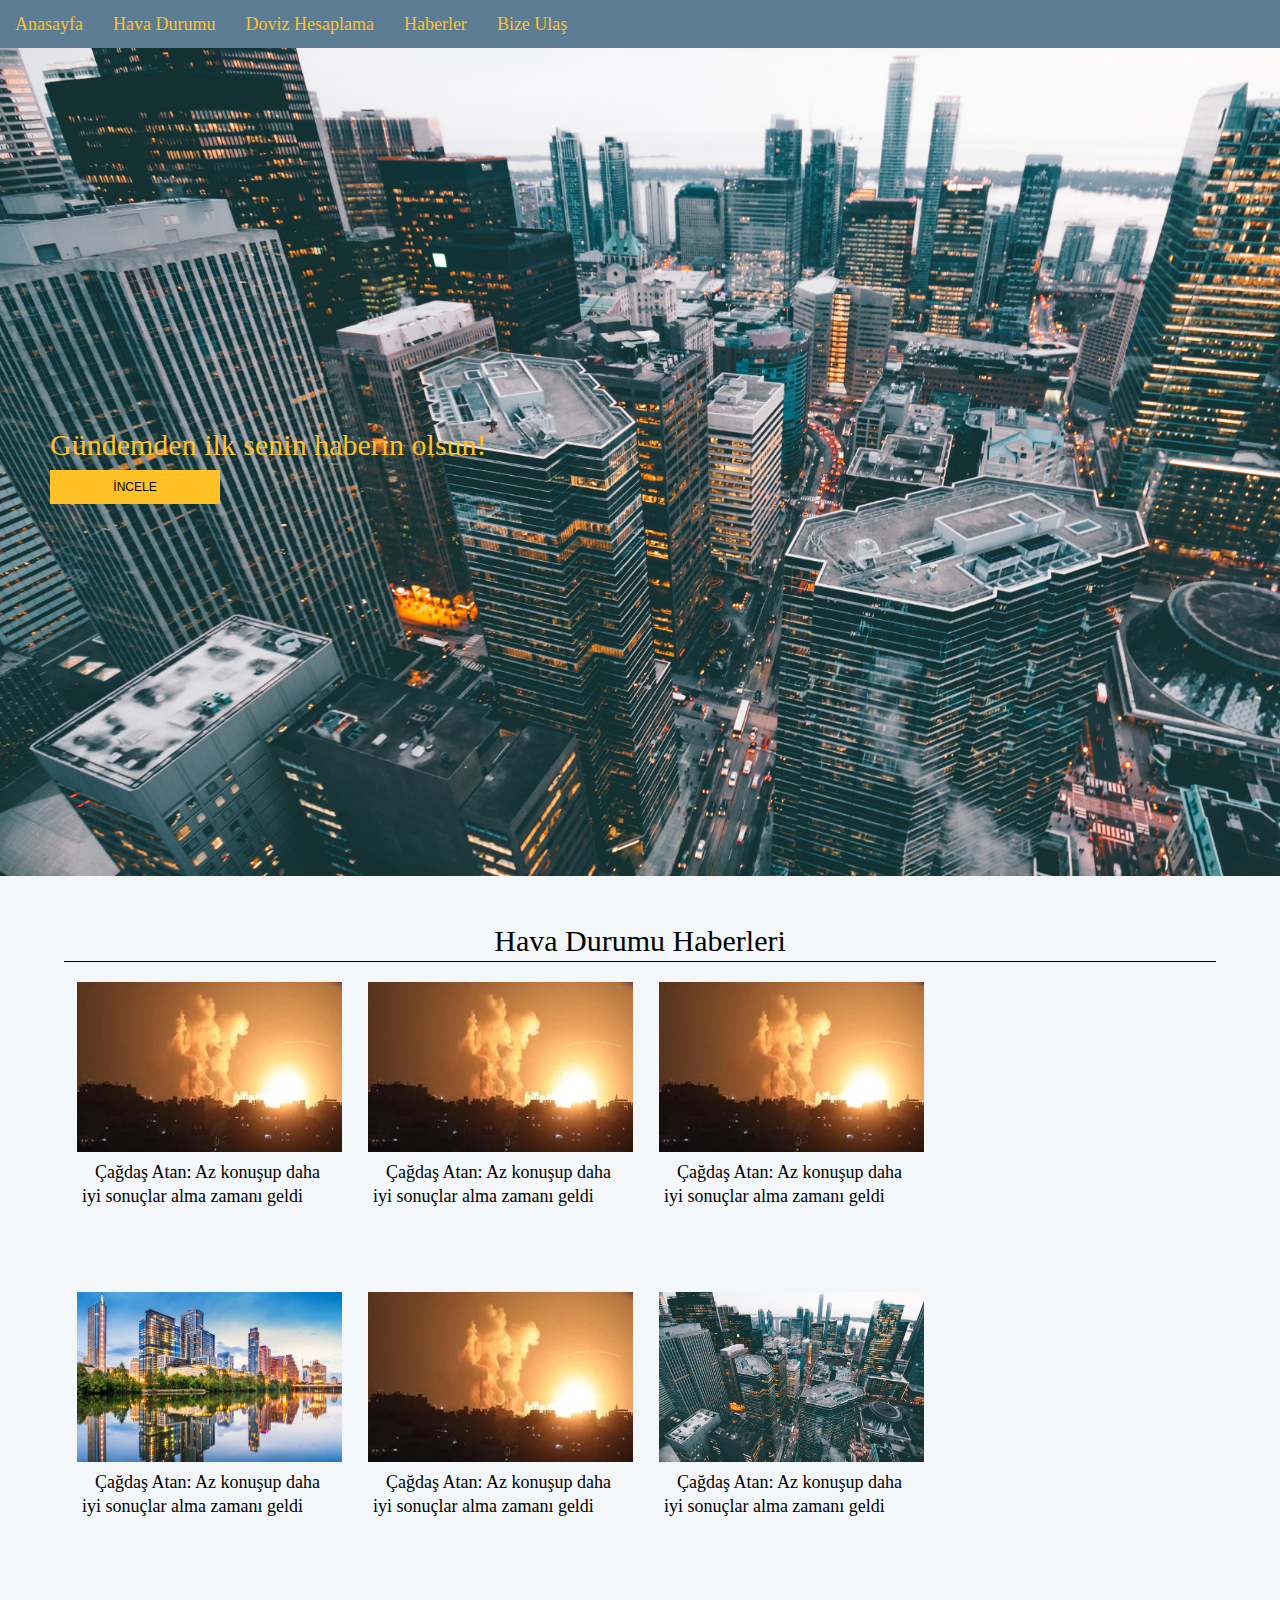
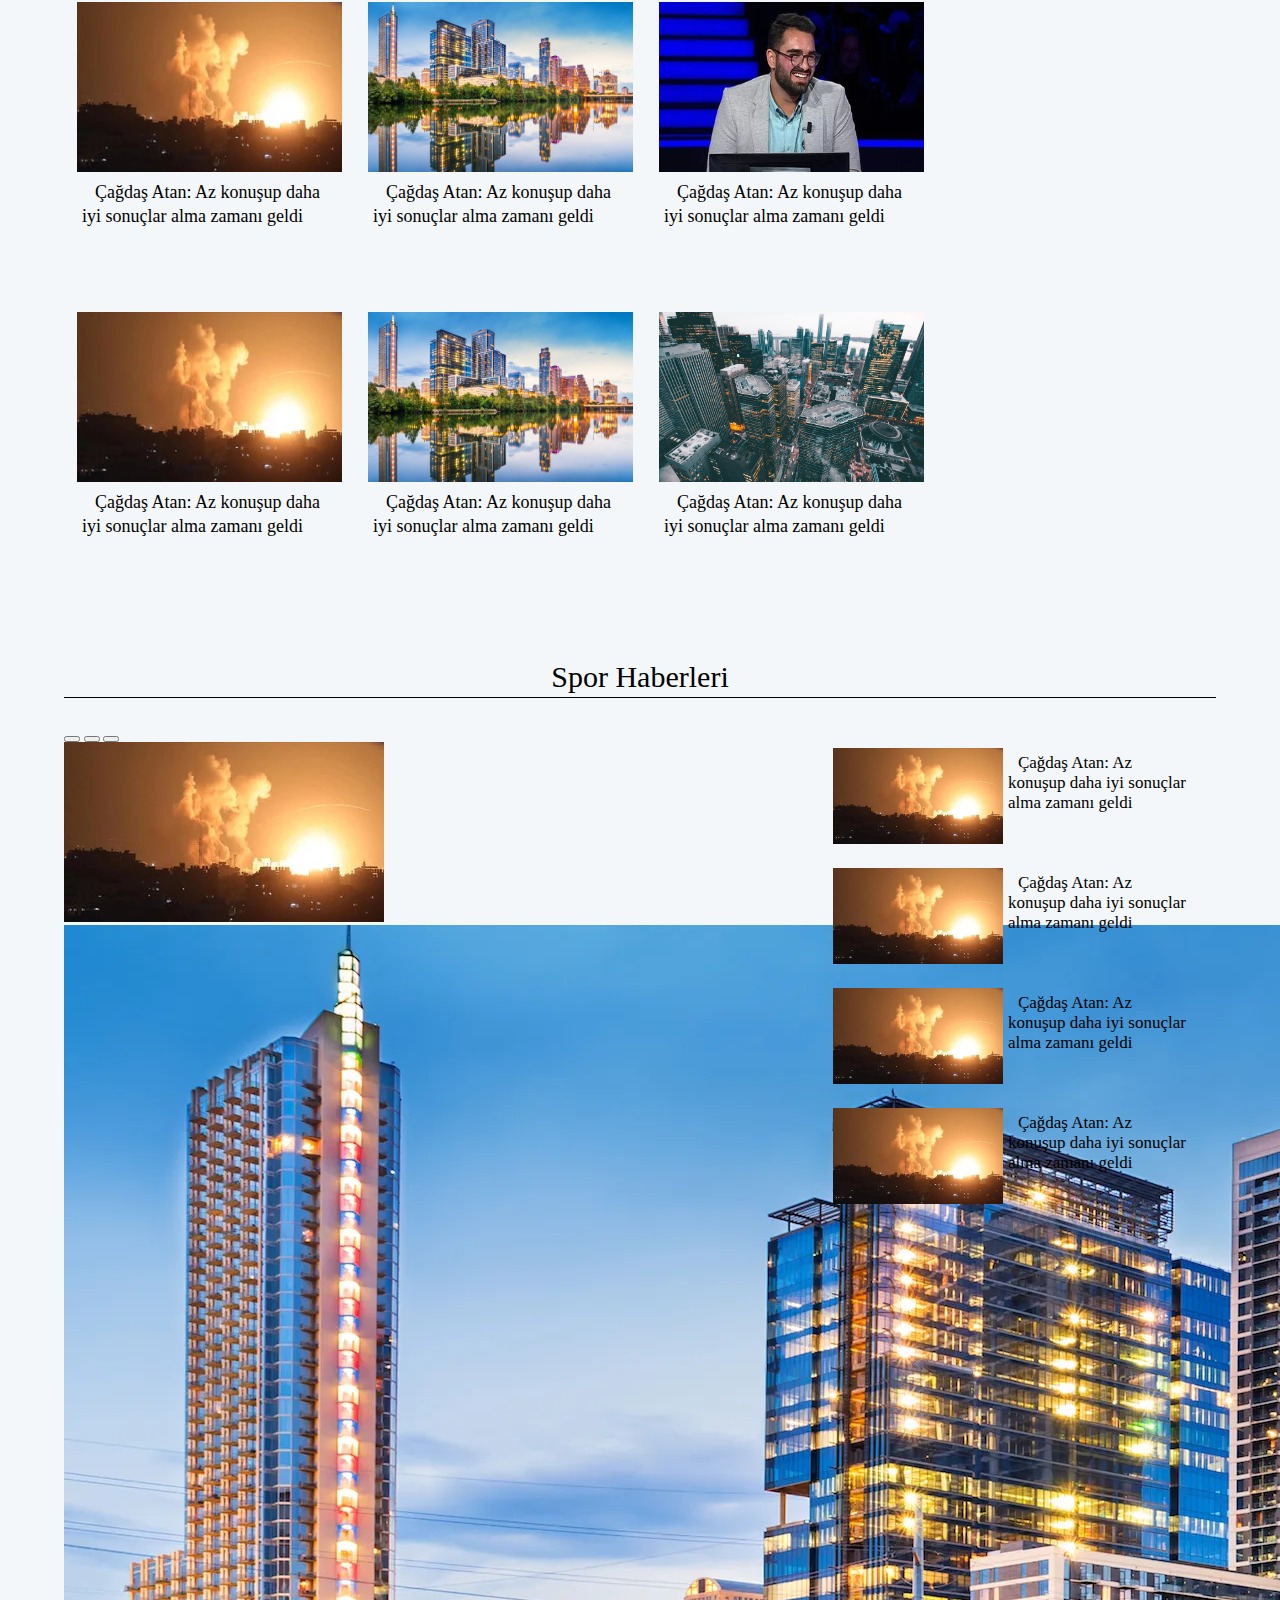
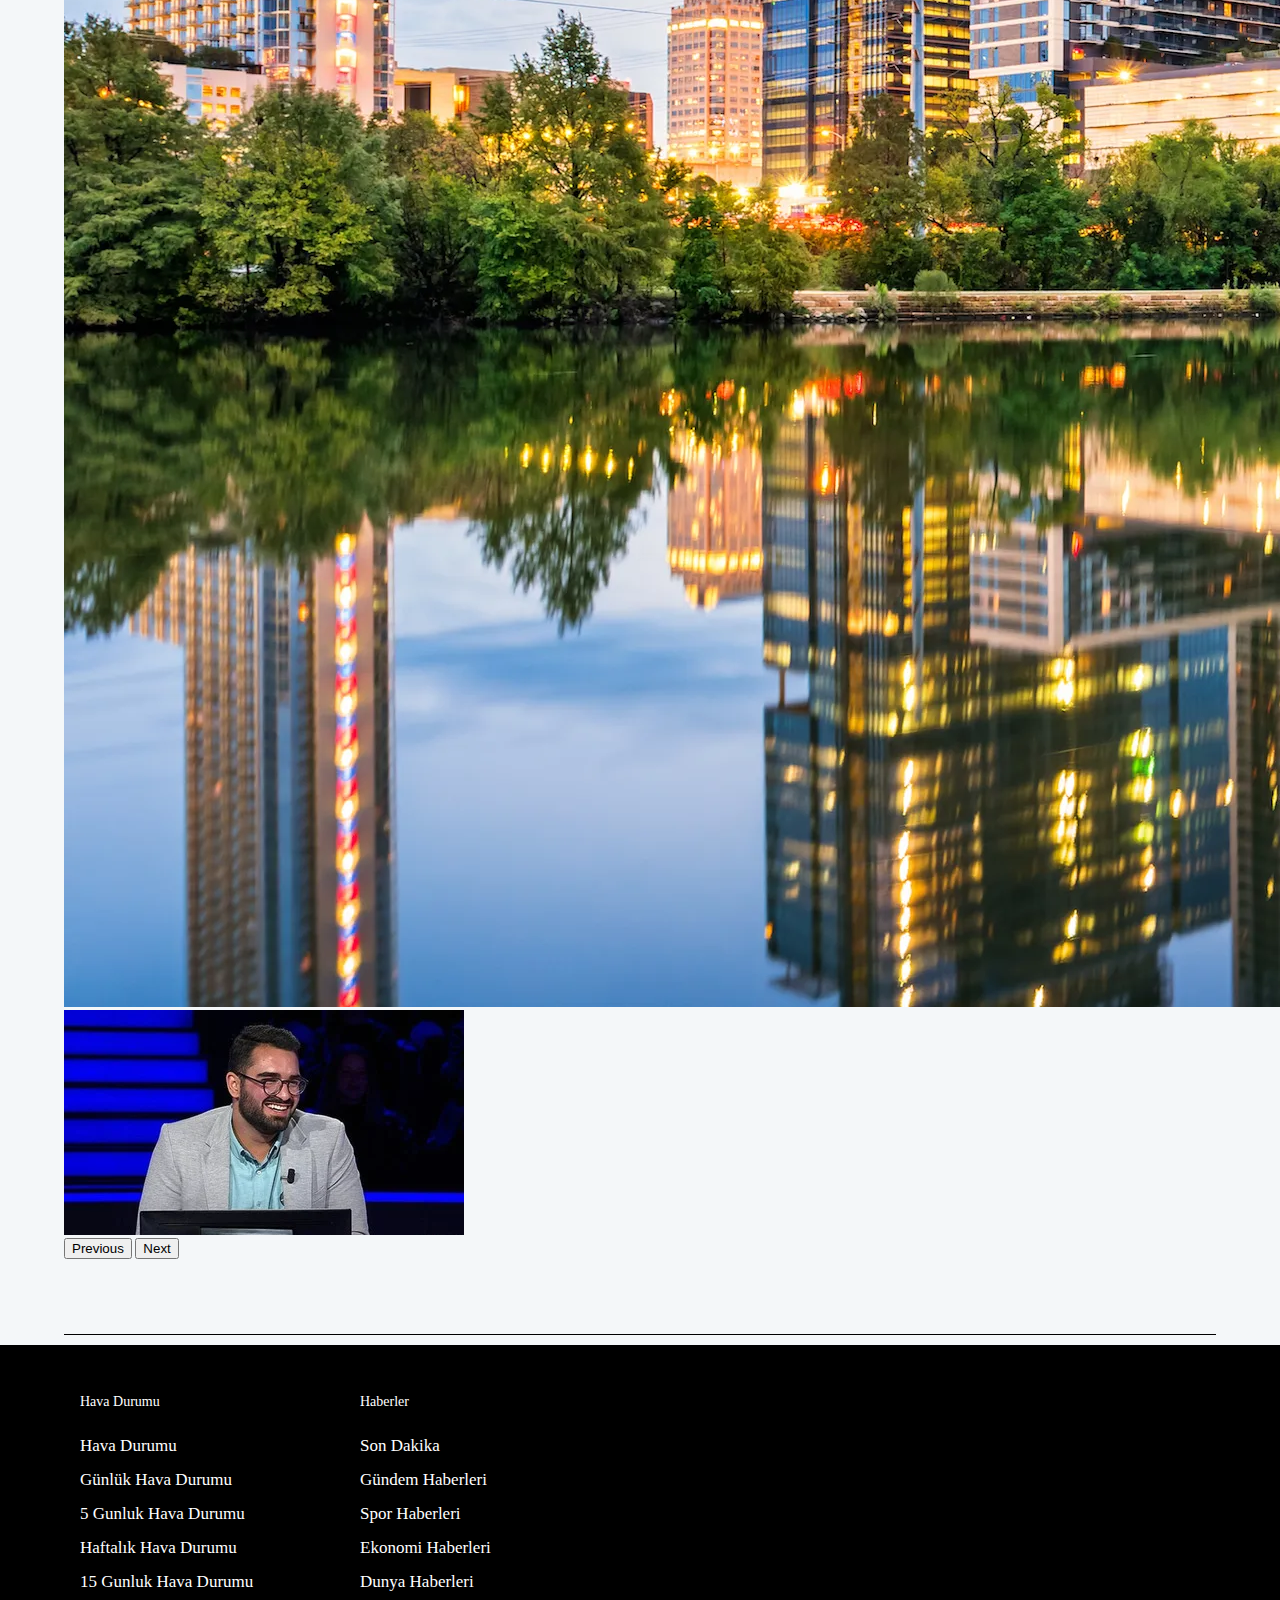
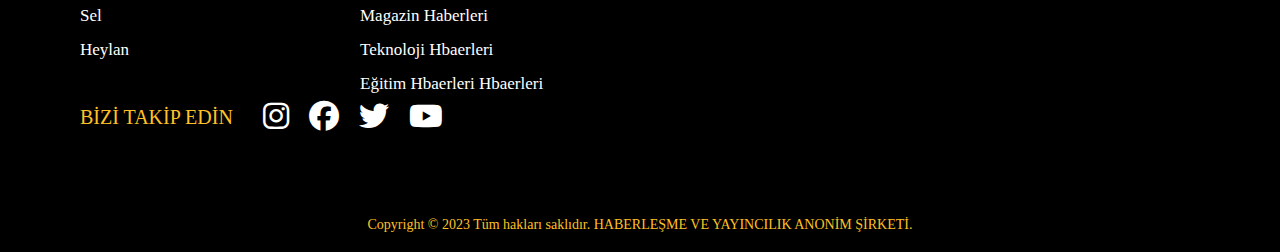
<file: index.html>
<!DOCTYPE html>
<html lang="en">

<head>
    <meta charset="UTF-8">
    <meta name="viewport" content="width=device-width, initial-scale=1.0">
    <title>Document</title>
    <link rel="stylesheet" href="style.css">
    <link rel="stylesheet" href="https://cdnjs.cloudflare.com/ajax/libs/font-awesome/6.4.2/css/all.min.css">
    <!--bootstrap-->
    <link href="https://cdn.jsdelivr.net/npm/bootstrap@5.1.3/dist/css/bootstrap.min.css" rel="stylesheet"
        integrity="sha384-1BmE4kWBq78iYhFldvKuhfTAU6auU8tT94WrHftjDbrCEXSU1oBoqyl2QvZ6jIW3" crossorigin="anonymous">

</head>

<body>

    <div class="contaienr">
        <header>
            <nav class="nav">
                <ol class="nav-bar">
                    <li><a href="index.html">Anasayfa</a> </li>
                    <li><a href="weather.html">Hava Durumu</a> </li>
                    <li><a href="currency.html">Doviz Hesaplama</a> </li>
                    <li><a href="#news">Haberler</a> </li>
                    <li><a href="#contact">Bize Ulaş</a> </li>


                </ol>
            </nav>

        </header>

        <section class="section-container">
            <div class="section-content">
                <h1>Gündemden ilk senin haberin olsun!</h1>
                <a href="#news"><button>İNCELE</button></a>
            </div>
        </section>
    </div>
    <section>
        <div id="news" class="news-container">
            <div class="header-title">
                <h1>Hava Durumu Haberleri</h1>
            </div>
            <div class="news-content">
                <div class="news-card">
                    <a href="#">
                        <div class="news-image">
                            <img class="img" src="image/6550f3f2ee560678.jpg" alt="">
                        </div>
                        <div class="news-text">
                            <h2>Çağdaş Atan: Az konuşup daha iyi sonuçlar alma zamanı geldi</h2>
                        </div>
                    </a>
                </div>

                <div class="news-card">
                    <a href="#">
                        <div class="news-image">
                            <img class="img" src="image/6550f3f2ee560678.jpg" alt="">
                        </div>
                        <div class="news-text">
                            <h2>Çağdaş Atan: Az konuşup daha iyi sonuçlar alma zamanı geldi</h2>
                        </div>
                    </a>
                </div>

                <div class="news-card">
                    <a href="#">
                        <div class="news-image">
                            <img class="img" src="image/6550f3f2ee560678.jpg" alt="">
                        </div>
                        <div class="news-text">
                            <h2>Çağdaş Atan: Az konuşup daha iyi sonuçlar alma zamanı geldi</h2>
                        </div>
                    </a>
                </div>

                <div class="news-card">
                    <a href="#">
                        <div class="news-image">
                            <img class="img" src="image/weather.jpg" alt="">
                        </div>
                        <div class="news-text">
                            <h2>Çağdaş Atan: Az konuşup daha iyi sonuçlar alma zamanı geldi</h2>
                        </div>
                    </a>
                </div>

                <div class="news-card">
                    <a href="#">
                        <div class="news-image">
                            <img class="img" src="image/6550f3f2ee560678.jpg" alt="">
                        </div>
                        <div class="news-text">
                            <h2>Çağdaş Atan: Az konuşup daha iyi sonuçlar alma zamanı geldi</h2>
                        </div>
                    </a>
                </div>

                <div class="news-card">
                    <a href="#">
                        <div class="news-image">
                            <img class="img" src="image/urban_city.png" alt="">
                        </div>
                        <div class="news-text">
                            <h2>Çağdaş Atan: Az konuşup daha iyi sonuçlar alma zamanı geldi</h2>
                        </div>
                    </a>
                </div>

                <div class="news-card">
                    <a href="#">
                        <div class="news-image">
                            <img class="img" src="image/6550f3f2ee560678.jpg" alt="">
                        </div>
                        <div class="news-text">
                            <h2>Çağdaş Atan: Az konuşup daha iyi sonuçlar alma zamanı geldi</h2>
                        </div>
                    </a>
                </div>

                <div class="news-card">
                    <a href="#">
                        <div class="news-image">
                            <img class="img" src="image/weather.jpg" alt="">
                        </div>
                        <div class="news-text">
                            <h2>Çağdaş Atan: Az konuşup daha iyi sonuçlar alma zamanı geldi</h2>
                        </div>
                    </a>
                </div>
                <div class="news-card">
                    <a href="#">
                        <div class="news-image">
                            <img class="img" src="image/655124879e80e882.jpg" alt="">
                        </div>
                        <div class="news-text">
                            <h2>Çağdaş Atan: Az konuşup daha iyi sonuçlar alma zamanı geldi</h2>
                        </div>
                    </a>
                </div>
                <div class="news-card">
                    <a href="#">
                        <div class="news-image">
                            <img class="img" src="image/6550f3f2ee560678.jpg" alt="">
                        </div>
                        <div class="news-text">
                            <h2>Çağdaş Atan: Az konuşup daha iyi sonuçlar alma zamanı geldi</h2>
                        </div>
                    </a>
                </div>
                <div class="news-card">
                    <a href="#">
                        <div class="news-image">
                            <img class="img" src="image/weather.jpg" alt="">
                        </div>
                        <div class="news-text">
                            <h2>Çağdaş Atan: Az konuşup daha iyi sonuçlar alma zamanı geldi</h2>
                        </div>
                    </a>
                </div>
                <div class="news-card">
                    <a href="#">
                        <div class="news-image">
                            <img class="img" src="image/urban_city.png" alt="">
                        </div>
                        <div class="news-text">
                            <h2>Çağdaş Atan: Az konuşup daha iyi sonuçlar alma zamanı geldi</h2>
                        </div>
                    </a>
                </div>
            </div>


            <div class="carousel-container">
                <div class="header-title">
                    <h1>Spor Haberleri</h1>
                </div>

                <div class="carousel-content">
                    <div class="carousel-left">
                        <div id="carouselExampleIndicators" class="carousel slide">
                            <div class="carousel-indicators">
                                <button type="button" data-bs-target="#carouselExampleIndicators" data-bs-slide-to="0"
                                    class="active" aria-current="true" aria-label="Slide 1"></button>
                                <button type="button" data-bs-target="#carouselExampleIndicators" data-bs-slide-to="1"
                                    aria-label="Slide 2"></button>
                                <button type="button" data-bs-target="#carouselExampleIndicators" data-bs-slide-to="2"
                                    aria-label="Slide 3"></button>
                            </div>
                            <div class="carousel-inner">
                                <div class="carousel-item active">
                                    <img src="image/6550f3f2ee560678.jpg" class="d-block w-100" alt="...">
                                </div>
                                <div class="carousel-item">
                                    <img src="image/weather.jpg" class="d-block w-100" alt="...">
                                </div>
                                <div class="carousel-item">
                                    <img src="image/655124879e80e882.jpg" class="d-block w-100" alt="...">
                                </div>
                            </div>
                            <button class="carousel-control-prev" type="button"
                                data-bs-target="#carouselExampleIndicators" data-bs-slide="prev">
                                <span class="a carousel-control-prev-icon" aria-hidden="true"></span>
                                <span class="visually-hidden">Previous</span>
                            </button>
                            <button class="carousel-control-next" type="button"
                                data-bs-target="#carouselExampleIndicators" data-bs-slide="next">
                                <span class="carousel-control-next-icon" aria-hidden="true"></span>
                                <span class="visually-hidden">Next</span>
                            </button>
                        </div>
                    </div>

                    <div class="carousel-rigth">
                        <div class="carousel-container">

                            <div class="carousel-card">
                                <div class="carousel-image">
                                    <img class="img" src="image/6550f3f2ee560678.jpg" alt="">
                                </div>
                                <div class="carousel-text">
                                    <h2>Çağdaş Atan: Az konuşup daha iyi sonuçlar alma zamanı geldi</h2>
                                </div>
                            </div>
                            <div class="carousel-card">
                                <div class="carousel-image">
                                    <img class="img" src="image/6550f3f2ee560678.jpg" alt="">
                                </div>
                                <div class="carousel-text">
                                    <h2>Çağdaş Atan: Az konuşup daha iyi sonuçlar alma zamanı geldi </h2>
                                </div>
                            </div>
                            <div class="carousel-card">
                                <div class="carousel-image">
                                    <img class="img" src="image/6550f3f2ee560678.jpg" alt="">
                                </div>
                                <div class="carousel-text">
                                    <h2>Çağdaş Atan: Az konuşup daha iyi sonuçlar alma zamanı geldi</h2>
                                </div>
                            </div>
                            <div class="carousel-card">
                                <div class="carousel-image">
                                    <img class="img" src="image/6550f3f2ee560678.jpg" alt="">
                                </div>
                                <div class="carousel-text">
                                    <h2>Çağdaş Atan: Az konuşup daha iyi sonuçlar alma zamanı geldi</h2>
                                </div>
                            </div>

                        </div>


                    </div>
                </div>

            </div>

            <div class="city-container">
                <div class="header-title">
                </div>

                <div class="city content">


                </div>

            </div>
        </div>

    </section>

    <footer>
        <div id="contact" class="footer-container">
            <div class="footer-navigation">
                <div class="footer-navigation-left">
                    <div class="footer-navigation-wrraper">
                        <div class="footer-navigation-item">
                            <h1 class="footer-navigation-item-title ">
                                Hava Durumu
                            </h1>
                            <h2 class="footer-navigation-item-text">
                                <ol>
                                    <a href="">
                                        <li value="1">Hava Durumu</li>
                                    </a>
                                    <a href="">
                                        <li value="1">Günlük Hava Durumu</li>
                                    </a>
                                    <a href="">
                                        <li value="1">5 Gunluk Hava Durumu</li>
                                    </a>
                                    <a href="">
                                        <li value="1">Haftalık Hava Durumu</li>
                                    </a>
                                    <a href="">
                                        <li value="1">15 Gunluk Hava Durumu</li>
                                    </a>
                                    <a href="">
                                        <li value="1">Sel</li>
                                    </a>
                                    <a href="">
                                        <li value="1">Heylan</li>
                                    </a>
                                </ol>
                            </h2>
                        </div>
                        <div class="footer-navigation-item">
                            <h1 class="footer-navigation-item-title">
                                Haberler
                            </h1>
                            <h2 class="footer-navigation-item-text">
                                <ol>
                                    <a href="">
                                        <li value="1">Son Dakika</li>
                                    </a>
                                    <a href="">
                                        <li value="1">Gündem Haberleri</li>
                                    </a>
                                    <a href="">
                                        <li value="1">Spor Haberleri</li>
                                    </a>
                                    <a href="">
                                        <li value="1">Ekonomi Haberleri</li>
                                    </a>
                                    <a href="">
                                        <li value="1">Dunya Haberleri</li>
                                    </a>
                                    <a href="">
                                        <li value="1">Magazin Haberleri</li>
                                    </a>
                                    <a href="">
                                        <li value="1">Teknoloji Hbaerleri</li>
                                    </a>
                                    <a href="">
                                        <li value="1">Eğitim Hbaerleri Hbaerleri</li>
                                    </a>
                                </ol>
                            </h2>
                        </div>
                    </div>
                    <div class="social-wrraper">
                        <p class="social-wrraper-title">
                            BİZİ TAKİP EDİN
                        </p>
                        <ol>
                            <li>
                                <a href="">
                                    <i class="fa-brands fa-instagram"></i>
                                </a>
                            </li>
                            <li>
                                <a href="">
                                    <i class="fa-brands fa-facebook"></i>
                                </a>
                            </li>
                            <li>
                                <a href="">
                                    <i class="fa-brands fa-twitter"></i>
                                </a>
                            </li>
                            <li>
                                <a href="">
                                    <i class="fa-brands fa-youtube"></i> </a>
                            </li>
                        </ol>

                    </div>


                </div>
                <div class="footer-navigation-rigth">
                    <div class="footer-navigation-item-map">
                        <h2 class="footer-navigation-item-maps">
                            <iframe
                                src="https://www.google.com/maps/embed?pb=!1m18!1m12!1m3!1d96305.42574705805!2d28.965328663744202!3d41.03521915674601!2m3!1f0!2f0!3f0!3m2!1i1024!2i768!4f13.1!3m3!1m2!1s0x14cac826d524c9f1%3A0xc14f7612337b7f38!2zw5xza8O8ZGFyL8Swc3RhbmJ1bA!5e0!3m2!1str!2str!4v1699907229557!5m2!1str!2str"
                                width="600" height="450" style="border:0;" allowfullscreen="" loading="lazy"
                                referrerpolicy="no-referrer-when-downgrade">
                            </iframe>
                        </h2>
                    </div>
                </div>

            </div>

        </div>
        <div class="copyright">
            <p>Copyright © 2023 Tüm hakları saklıdır. HABERLEŞME VE YAYINCILIK ANONİM ŞİRKETİ.</p>
        </div>
    </footer>


    <script src="https://cdn.jsdelivr.net/npm/bootstrap@5.1.3/dist/js/bootstrap.bundle.min.js"
        integrity="sha384-ka7Sk0Gln4gmtz2MlQnikT1wXgYsOg+OMhuP+IlRH9sENBO0LRn5q+8nbTov4+1p" crossorigin="anonymous">
    </script>
    <script src="https://cdn.jsdelivr.net/npm/@popperjs/core@2.10.2/dist/umd/popper.min.js"
        integrity="sha384-7+zCNj/IqJ95wo16oMtfsKbZ9ccEh31eOz1HGyDuCQ6wgnyJNSYdrPa03rtR1zdB" crossorigin="anonymous">
    </script>
    <script src="https://cdn.jsdelivr.net/npm/bootstrap@5.1.3/dist/js/bootstrap.min.js"
        integrity="sha384-QJHtvGhmr9XOIpI6YVutG+2QOK9T+ZnN4kzFN1RtK3zEFEIsxhlmWl5/YESvpZ13" crossorigin="anonymous">
    </script>



    <script src="app.js"></script>
</body>

</html>
</file>
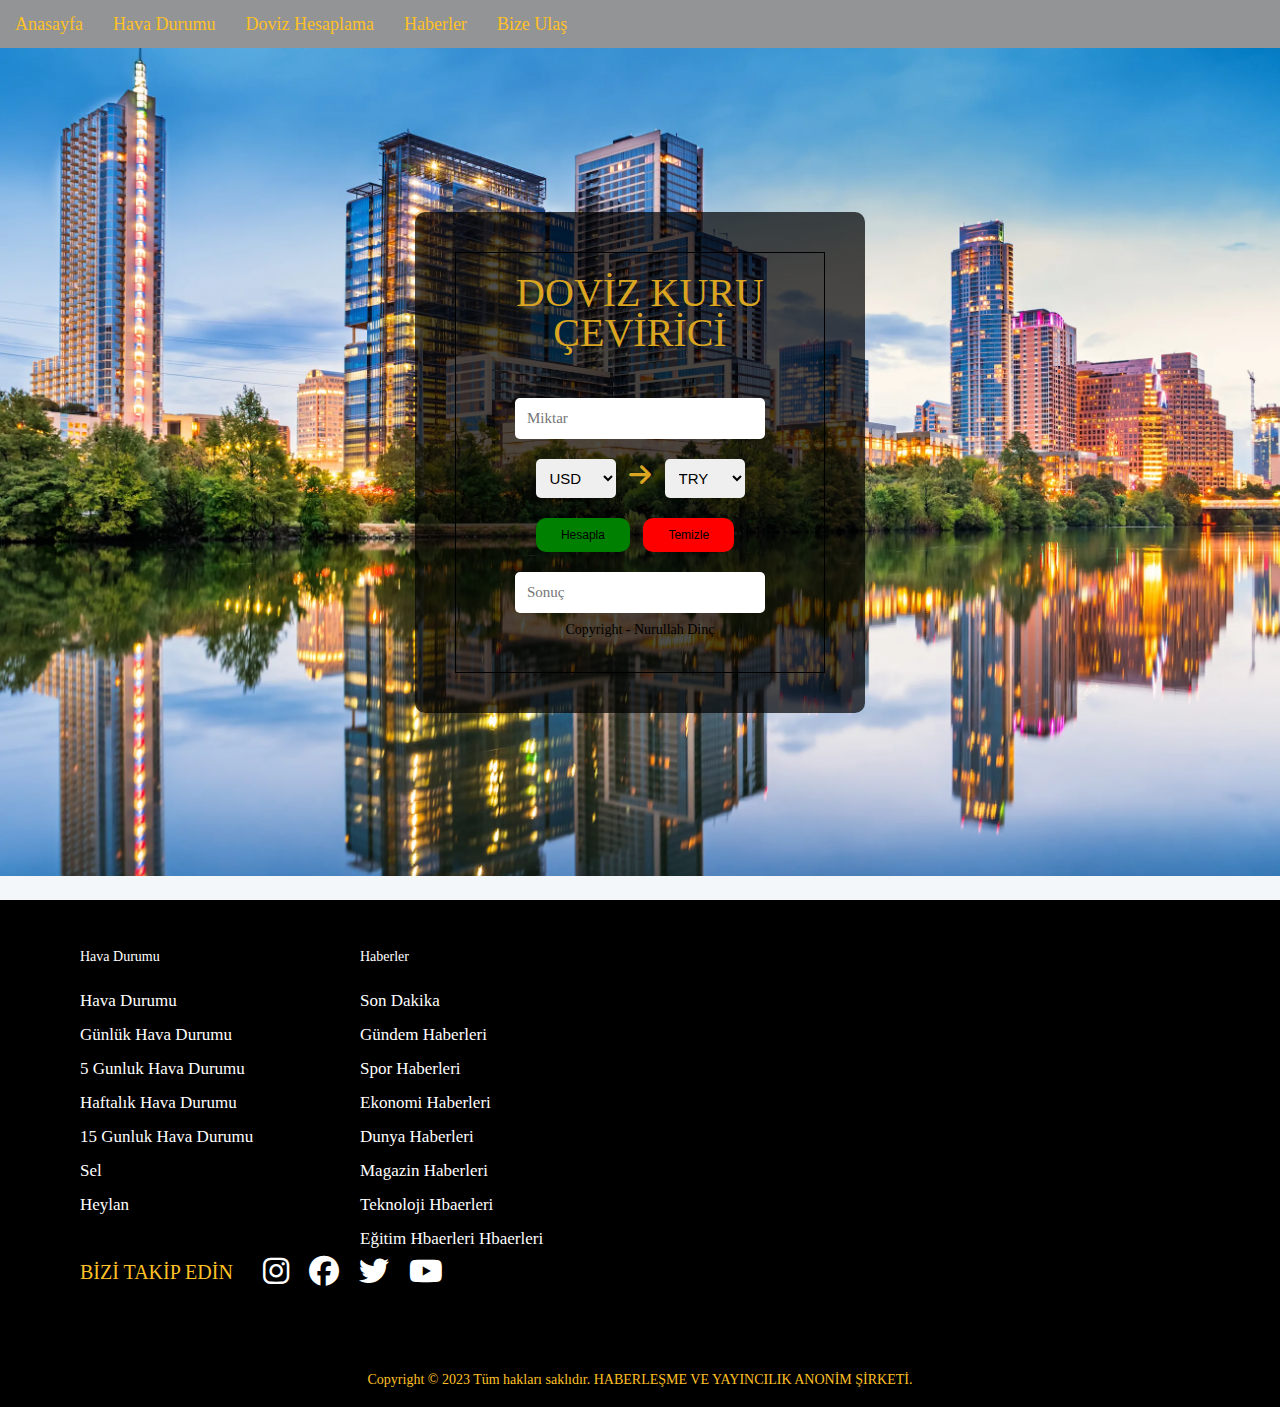
<file: currency.html>
<!DOCTYPE html>
<html lang="en">

<head>
    <meta charset="UTF-8">
    <meta name="viewport" content="width=device-width, initial-scale=1.0">
    <title>Document</title>
    <link rel="stylesheet" href="currency.css">

    <!--font-awesome-->
    <link rel="stylesheet" href="https://cdnjs.cloudflare.com/ajax/libs/font-awesome/6.4.2/css/all.min.css">
    <!--bootstrap-->
    <link href="https://cdn.jsdelivr.net/npm/bootstrap@5.1.3/dist/css/bootstrap.min.css" rel="stylesheet"
        integrity="sha384-1BmE4kWBq78iYhFldvKuhfTAU6auU8tT94WrHftjDbrCEXSU1oBoqyl2QvZ6jIW3" crossorigin="anonymous">

</head>

<body>
    

    <div class="contaienr">
        <header>
            <nav class="nav">
                <ol class="nav-bar">
                    <li><a href="index.html">Anasayfa</a> </li>
                    <li><a href="weather.html">Hava Durumu</a> </li>
                    <li><a href="currency.html">Doviz Hesaplama</a> </li>
                    <li><a href="#">Haberler</a> </li>
                    <li><a href="#contact">Bize Ulaş</a> </li>


                </ol>
            </nav>

        </header>

        <section>
            <div class="section-content">
                <div class="app">
                    <div id="main">
                        <div class="header-wrapper">
                            <h3>DOVİZ KURU ÇEVİRİCİ </h3>
                        </div>
            
                        <div class="content-wrapper">
                            <input id="amount" type="number" placeholder="Miktar" />
            
                          <div class="selectWrapper">
                            <select id="firstCurrencyOption">
                                <option selected>USD</option>
                                <option>EUR</option>
                                <option>JPY</option>
                                <option>BGN</option>
                                <option>CZK</option>
                                <option>DKK</option>
                                <option>GBP</option>
                                <option>HUF</option>
                                <option>PLN</option>
                                <option>RON</option>
                                <option>SEK</option>
                                <option>CHF</option>
                                <option>ISK</option>
                                <option>NOK</option>
                                <option>HRK</option>
                                <option>RUB</option>
                                <option>TRY</option>
                                <option>AUD</option>
                                <option>BRL</option>
                                <option>CAD</option>
                                <option>CNY</option>
                                <option>HKD</option>
                                <option>IDR</option>
                                <option>ILS</option>
                                <option>INR</option>
                                <option>KRW</option>
                                <option>MXN</option>
                                <option>MYR</option>
                                <option>NZD</option>
                                <option>PHP</option>
                                <option>SGD</option>
                                <option>THB</option>
                                <option>ZAR</option>
                            </select>
            
                            <i class="fa-solid fa-arrow-right"></i>
            
                            <select id="secondCurrencyOption">
                                <option>USD</option>
                                <option>EUR</option>
                                <option>JPY</option>
                                <option>BGN</option>
                                <option>CZK</option>
                                <option>DKK</option>
                                <option>GBP</option>
                                <option>HUF</option>
                                <option>PLN</option>
                                <option>RON</option>
                                <option>SEK</option>
                                <option>CHF</option>
                                <option>ISK</option>
                                <option>NOK</option>
                                <option>HRK</option>
                                <option>RUB</option>
                                <option selected>TRY</option>
                                <option>AUD</option>
                                <option>BRL</option>
                                <option>CAD</option>
                                <option>CNY</option>
                                <option>HKD</option>
                                <option>IDR</option>
                                <option>ILS</option>
                                <option>INR</option>
                                <option>KRW</option>
                                <option>MXN</option>
                                <option>MYR</option>
                                <option>NZD</option>
                                <option>PHP</option>
                                <option>SGD</option>
                                <option>THB</option>
                                <option>ZAR</option>
                            </select>
                          </div>
            
                            <div class="button-wrapper">
                                <button id="calculateButton">Hesapla</button>
                                <button id="ClearButton">Temizle</button>
                            </div>
            
                            <input type="number" id="result" readonly placeholder="Sonuç" />
            
                            <span>Copyright - Nurullah Dinç</span>
                        </div>

                </div>

            </div>

        </section>
    </div>

    <footer>
        <div id="contact" class="footer-container">
            <div class="footer-navigation">
                <div class="footer-navigation-left">
                    <div class="footer-navigation-wrraper">
                        <div class="footer-navigation-item">
                            <h1 class="footer-navigation-item-title ">
                                Hava Durumu
                            </h1>
                            <h2 class="footer-navigation-item-text">
                                <ol>
                                    <a href="">
                                        <li value="1">Hava Durumu</li>
                                    </a>
                                    <a href="">
                                        <li value="1">Günlük Hava Durumu</li>
                                    </a>
                                    <a href="">
                                        <li value="1">5 Gunluk Hava Durumu</li>
                                    </a>
                                    <a href="">
                                        <li value="1">Haftalık Hava Durumu</li>
                                    </a>
                                    <a href="">
                                        <li value="1">15 Gunluk Hava Durumu</li>
                                    </a>
                                    <a href="">
                                        <li value="1">Sel</li>
                                    </a>
                                    <a href="">
                                        <li value="1">Heylan</li>
                                    </a>
                                </ol>
                            </h2>
                        </div>
                        <div class="footer-navigation-item">
                            <h1 class="footer-navigation-item-title">
                                Haberler
                            </h1>
                            <h2 class="footer-navigation-item-text">
                                <ol>
                                    <a href="">
                                        <li value="1">Son Dakika</li>
                                    </a>
                                    <a href="">
                                        <li value="1">Gündem Haberleri</li>
                                    </a>
                                    <a href="">
                                        <li value="1">Spor Haberleri</li>
                                    </a>
                                    <a href="">
                                        <li value="1">Ekonomi Haberleri</li>
                                    </a>
                                    <a href="">
                                        <li value="1">Dunya Haberleri</li>
                                    </a>
                                    <a href="">
                                        <li value="1">Magazin Haberleri</li>
                                    </a>
                                    <a href="">
                                        <li value="1">Teknoloji Hbaerleri</li>
                                    </a>
                                    <a href="">
                                        <li value="1">Eğitim Hbaerleri Hbaerleri</li>
                                    </a>
                                </ol>
                            </h2>
                        </div>
                    </div>
                    <div class="social-wrraper">
                        <p class="social-wrraper-title">
                            BİZİ TAKİP EDİN
                        </p>
                        <ol>
                            <li>
                                <a href="">
                                    <i class="fa-brands fa-instagram"></i>
                                </a>
                            </li>
                            <li>
                                <a href="">
                                    <i class="fa-brands fa-facebook"></i>
                                </a>
                            </li>
                            <li>
                                <a href="">
                                    <i class="fa-brands fa-twitter"></i>
                                </a>
                            </li>
                            <li>
                                <a href="">
                                    <i class="fa-brands fa-youtube"></i> </a>
                            </li>
                        </ol>

                    </div>


                </div>
                <div class="footer-navigation-rigth">
                    <div class="footer-navigation-item-map">
                        <h2 class="footer-navigation-item-maps">
                            <iframe
                                src="https://www.google.com/maps/embed?pb=!1m18!1m12!1m3!1d96305.42574705805!2d28.965328663744202!3d41.03521915674601!2m3!1f0!2f0!3f0!3m2!1i1024!2i768!4f13.1!3m3!1m2!1s0x14cac826d524c9f1%3A0xc14f7612337b7f38!2zw5xza8O8ZGFyL8Swc3RhbmJ1bA!5e0!3m2!1str!2str!4v1699907229557!5m2!1str!2str"
                                width="600" height="450" style="border:0;" allowfullscreen="" loading="lazy"
                                referrerpolicy="no-referrer-when-downgrade">
                            </iframe>
                        </h2>
                    </div>
                </div>

            </div>

        </div>
        <div class="copyright">
            <p>Copyright © 2023 Tüm hakları saklıdır. HABERLEŞME VE YAYINCILIK ANONİM ŞİRKETİ.</p>
        </div>
    </footer>




    <script src="https://cdn.jsdelivr.net/npm/bootstrap@5.1.3/dist/js/bootstrap.bundle.min.js"
        integrity="sha384-ka7Sk0Gln4gmtz2MlQnikT1wXgYsOg+OMhuP+IlRH9sENBO0LRn5q+8nbTov4+1p" crossorigin="anonymous">
    </script>
    <script src="https://cdn.jsdelivr.net/npm/@popperjs/core@2.10.2/dist/umd/popper.min.js"
        integrity="sha384-7+zCNj/IqJ95wo16oMtfsKbZ9ccEh31eOz1HGyDuCQ6wgnyJNSYdrPa03rtR1zdB" crossorigin="anonymous">
    </script>
    <script src="https://cdn.jsdelivr.net/npm/bootstrap@5.1.3/dist/js/bootstrap.min.js"
        integrity="sha384-QJHtvGhmr9XOIpI6YVutG+2QOK9T+ZnN4kzFN1RtK3zEFEIsxhlmWl5/YESvpZ13" crossorigin="anonymous">
    </script>



    <script src="currency.js"> </script>
    <script src="main.js"></script>
</body>

</html>
</file>
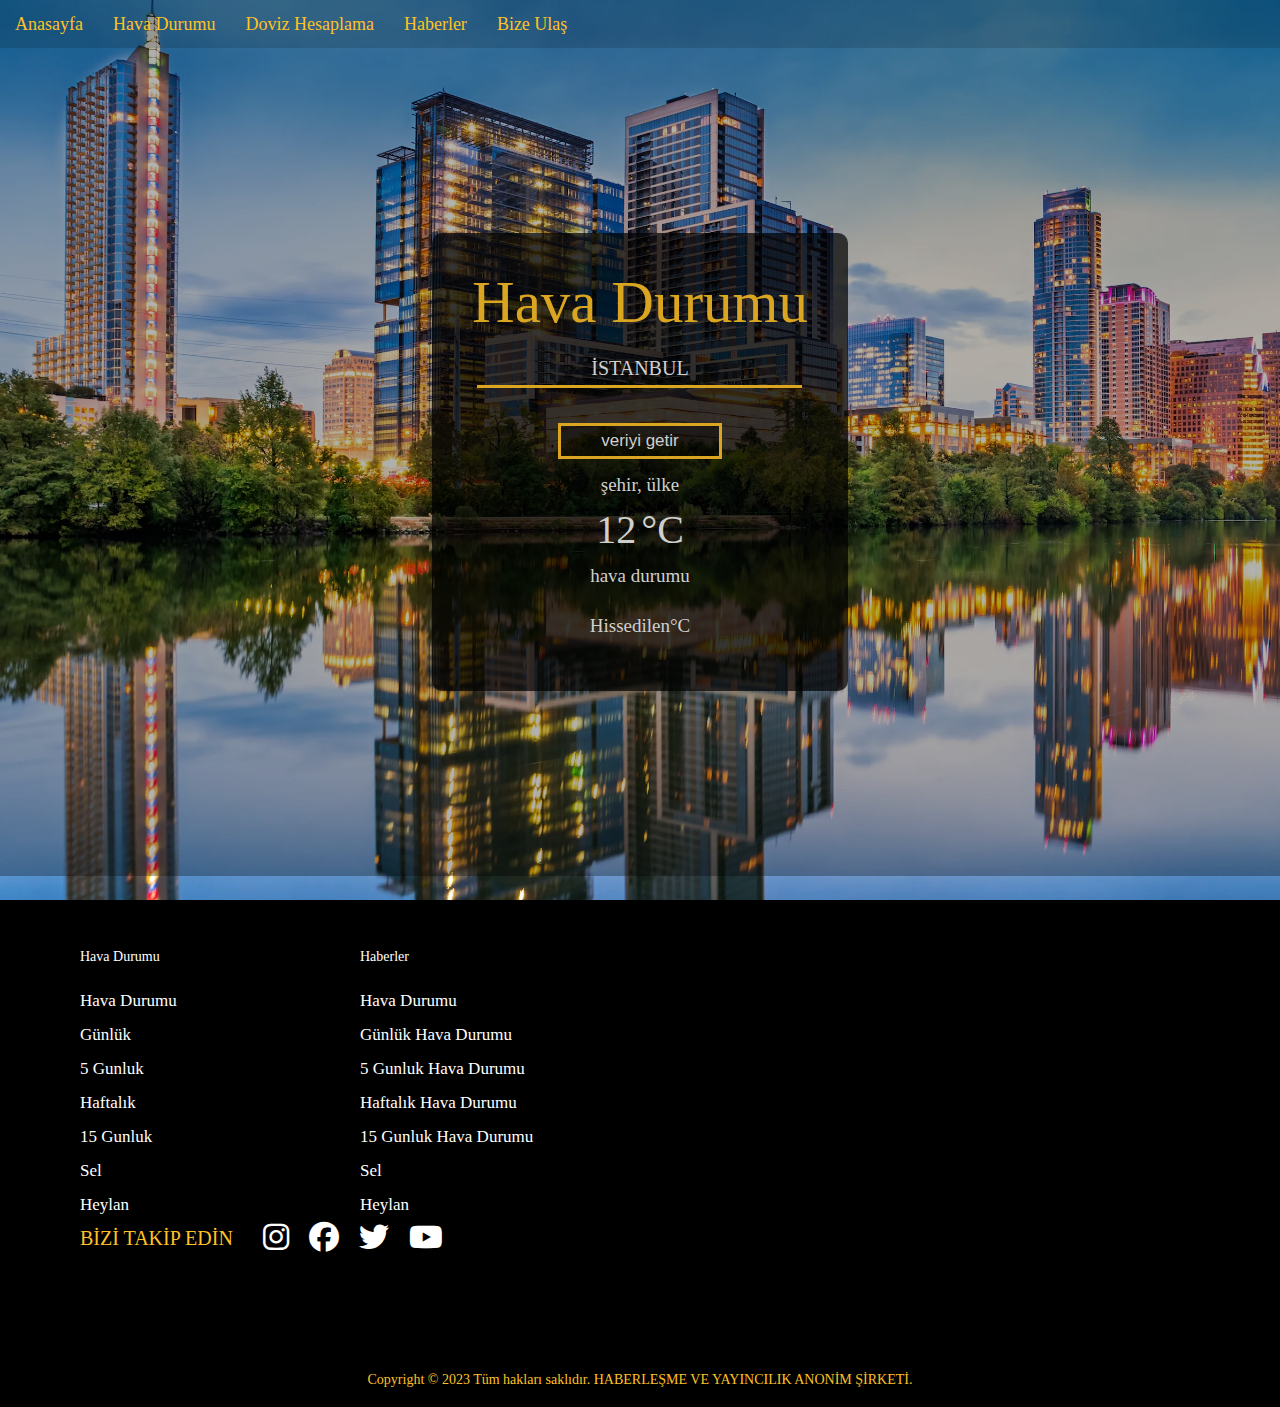
<file: weather.html>
<!DOCTYPE html>
<html lang="en">

<head>
    <meta charset="UTF-8">
    <meta name="viewport" content="width=device-width, initial-scale=1.0">
    <title>Document</title>
    <link rel="stylesheet" href="weather.css">
    <link rel="stylesheet" href="https://cdnjs.cloudflare.com/ajax/libs/font-awesome/6.4.2/css/all.min.css">
    <!--bootstrap-->
    <link href="https://cdn.jsdelivr.net/npm/bootstrap@5.1.3/dist/css/bootstrap.min.css" rel="stylesheet"
        integrity="sha384-1BmE4kWBq78iYhFldvKuhfTAU6auU8tT94WrHftjDbrCEXSU1oBoqyl2QvZ6jIW3" crossorigin="anonymous">

</head>

<body>
    
    <div class="radom">

    </div>

    <div class="contaienr">
        <header>
            <nav class="nav">
                <ol class="nav-bar">
                    <li><a href="index.html">Anasayfa</a> </li>
                    <li><a href="weather.html">Hava Durumu</a> </li>
                    <li><a href="currency.html">Doviz Hesaplama</a> </li>
                    <li><a href="#news">Haberler</a> </li>
                    <li><a href="#contact">Bize Ulaş</a> </li>


                </ol>
            </nav>

        </header>

        <section>
            <div class="section-content">
                <div class="app">
                    <h1>Hava Durumu</h1>

                    <div class="input">
                        <input type="text" id="searchInput" s placeholder="İSTANBUL">
                        <button id="getBtn">veriyi getir</button>
                    </div>

                    <p id="city-country">şehir, ülke</p>

                    <div class="check">
                        <h4 id="temps" class="sıcaklık">12</h4>
                        <h4 class="temp-icon">°C</h4>

                    </div>

                    <p id="situation">hava durumu</p>

                    <div class="check">
                        <p id="felt">Hissedilen</p>
                        <p>°C</p>


                    </div>

                </div>

            </div>

        </section>
    </div>

    <footer>
        <div id="contact" class="footer-container">
            <div class="footer-navigation">
                <div class="footer-navigation-left">
                    <div class="footer-navigation-wrraper">
                        <div class="footer-navigation-item">
                            <h1 class="footer-navigation-item-title ">
                                Hava Durumu
                            </h1>
                            <h2 class="footer-navigation-item-text">
                                <ol>
                                    <a href="">
                                        <li value="1">Hava Durumu</li>
                                    </a>
                                    <a href="">
                                        <li value="1">Günlük</li>
                                    </a>
                                    <a href="">
                                        <li value="1">5 Gunluk</li>
                                    </a>
                                    <a href="">
                                        <li value="1">Haftalık</li>
                                    </a>
                                    <a href="">
                                        <li value="1">15 Gunluk</li>
                                    </a>
                                    <a href="">
                                        <li value="1">Sel</li>
                                    </a>
                                    <a href="">
                                        <li value="1">Heylan</li>
                                    </a>
                                </ol>
                            </h2>
                        </div>
                        <div class="footer-navigation-item">
                            <h1 class="footer-navigation-item-title">
                                Haberler
                            </h1>
                            <h2 class="footer-navigation-item-text">
                                <ol>
                                    <a href="">
                                        <li value="1">Hava Durumu</li>
                                    </a>
                                    <a href="">
                                        <li value="1">Günlük Hava Durumu</li>
                                    </a>
                                    <a href="">
                                        <li value="1">5 Gunluk Hava Durumu</li>
                                    </a>
                                    <a href="">
                                        <li value="1">Haftalık Hava Durumu</li>
                                    </a>
                                    <a href="">
                                        <li value="1">15 Gunluk Hava Durumu</li>
                                    </a>
                                    <a href="">
                                        <li value="1">Sel</li>
                                    </a>
                                    <a href="">
                                        <li value="1">Heylan</li>
                                    </a>
                                </ol>
                            </h2>
                        </div>
                    </div>
                    <div class="social-wrraper">
                        <p class="social-wrraper-title">
                            BİZİ TAKİP EDİN
                        </p>
                        <ol>
                            <li>
                                <a href="">
                                    <i class="fa-brands fa-instagram"></i>
                                </a>
                            </li>
                            <li>
                                <a href="">
                                    <i class="fa-brands fa-facebook"></i>
                                </a>
                            </li>
                            <li>
                                <a href="">
                                    <i class="fa-brands fa-twitter"></i>
                                </a>
                            </li>
                            <li>
                                <a href="">
                                    <i class="fa-brands fa-youtube"></i> </a>
                            </li>
                        </ol>

                    </div>


                </div>
                <div class="footer-navigation-rigth">
                    <div class="footer-navigation-item-map">
                        <h2 class="footer-navigation-item-maps">
                            <iframe
                                src="https://www.google.com/maps/embed?pb=!1m18!1m12!1m3!1d96305.42574705805!2d28.965328663744202!3d41.03521915674601!2m3!1f0!2f0!3f0!3m2!1i1024!2i768!4f13.1!3m3!1m2!1s0x14cac826d524c9f1%3A0xc14f7612337b7f38!2zw5xza8O8ZGFyL8Swc3RhbmJ1bA!5e0!3m2!1str!2str!4v1699907229557!5m2!1str!2str"
                                width="600" height="450" style="border:0;" allowfullscreen="" loading="lazy"
                                referrerpolicy="no-referrer-when-downgrade">
                            </iframe>
                        </h2>
                    </div>
                </div>

            </div>

        </div>
        <div class="copyright">
            <p>Copyright © 2023 Tüm hakları saklıdır. HABERLEŞME VE YAYINCILIK ANONİM ŞİRKETİ.</p>
        </div>
    </footer>


    <script src="https://cdn.jsdelivr.net/npm/bootstrap@5.1.3/dist/js/bootstrap.bundle.min.js"
        integrity="sha384-ka7Sk0Gln4gmtz2MlQnikT1wXgYsOg+OMhuP+IlRH9sENBO0LRn5q+8nbTov4+1p" crossorigin="anonymous">
    </script>
    <script src="https://cdn.jsdelivr.net/npm/@popperjs/core@2.10.2/dist/umd/popper.min.js"
        integrity="sha384-7+zCNj/IqJ95wo16oMtfsKbZ9ccEh31eOz1HGyDuCQ6wgnyJNSYdrPa03rtR1zdB" crossorigin="anonymous">
    </script>
    <script src="https://cdn.jsdelivr.net/npm/bootstrap@5.1.3/dist/js/bootstrap.min.js"
        integrity="sha384-QJHtvGhmr9XOIpI6YVutG+2QOK9T+ZnN4kzFN1RtK3zEFEIsxhlmWl5/YESvpZ13" crossorigin="anonymous">
    </script>


    <script src="weather.js"></script>
</body>

</html>
</file>
<file: style.css>
html,
body,
div,
span,
h1,
h2,
h3,
h4,
h5,
h6,
p,
ol,
ul,
li,
input {
    margin: 0;
    padding: 0;
    border: 0;
    font-size: 100%;
    font: inherit;
    vertical-align: baseline;
    box-sizing: border-box;
    scroll-behavior: smooth;

}

body {
    font-size: 14px;
    line-height: 1;
    font-size: 'montserrat', sans-serif;
    background: #f4f7f9;
}

ol,
ul {
    list-style: none;
}

blockquote,
q {
    quotes: none;
}

blockquote:before,
blockquote:after,
q:before,
q:after {
    content: '';
    content: none;
}

table {
    border-collapse: collapse;
    border-spacing: 0;
}

.news-card a,
ol a,
a {
    text-decoration: none;

}

img {
    border: 0;
}

:focus {
    outline: 0;
}

.clear {
    clear: both;
}

/**/



html {
    font-size: 10px;

    @media screen and (max-width: 1000px) {
        font-size: 8px;
    }
}


.contaienr .nav {
    background-color: #5c7c94;


}

.nav .nav-bar {
    display: flex;
    margin: auto;
    padding: 1.5rem 0;
}

.nav .nav-bar li a {
    font-size: 1.8rem;
    margin: 0 1.5rem;
    color: #ffc125;

    @media screen and (max-width: 1000px) {
        font-size: 1.4rem;
        margin: auto 1rem;
        text-align: center;
    }
}


/*section*/



.section-container {
    height: 92vh;
    display: flex;
    justify-content: center;
    align-items: center;
    flex-direction: column;
    background-color: rgb(0, 0, 0, 0.3);
    background-image: url(image/urban_city.png);
    background-size: cover;
    filter: alpha(opacity=100);
    @media screen and (max-width: 1000px) {
        height: 92vh;
    }

}

.section-content {
    width: 100%;
    height: 100vh;
    display: flex;
    flex-direction: column;
    justify-content: center;
    padding-left: 5rem;

    @media screen and (max-width: 1000px) {
        
        text-align: center;
        margin: auto;
        align-items: center;
        padding: 0;
    }   
}

.section-content h1{
    padding: 1rem 0;
    font-size: 3rem;

    color: #ffc125;
}
.section-content button ,
button a{
    display: block;
    width: 17rem;
    padding: 1rem 4rem;
    border: none;
    font-size: 1.2rem;
    font-weight: 500;
    background-color: #ffc125;
    text-decoration: none;
}



/* .section-content .app {
    max-width: 45rem;
    text-align: center;
    background-color: rgb(0, 0, 0, 0.7);
    padding: 4rem;
    filter: alpha(opacity=100);
    color: #cfcfcf;
    border-radius: 10px;

    @media screen and (max-width: 1000px) {
        width: 90%;


    }
} */
/* 
.check {
    display: flex;
    flex-direction: row !important;
}

.section-content .app h1 {
    font-size: 5.9rem;
    margin-bottom: 2rem;
    color: #daa520;
}

.section-content .app .input,
.check {
    display: flex;
    align-items: center;
    justify-content: center;
    flex-direction: column;
}

.section-content .app .input input {
    text-align: center;
    padding: 0.5rem 4rem;
    
    font-size: 2rem;
    background: none;
    border-bottom: 3px solid #daa520;
    color: white;

    @media screen and (max-width: 1000px) {
        padding: 0;
    }

}

.section-content .app .input input::placeholder {
    color: #cfcfcf;

}

.section-content .app .input button {
    padding: 0.5rem 4rem;
    font-size: 1.7rem;
    border: solid 3px #daa520;
    margin-top: 3.5rem;
    background-color: rgb(0, 0, 0, 0.4);
    color: #cfcfcf;
    cursor: pointer;
}

.section-content .app .sıcaklık {
    font-size: 4rem;

}

.section-content .app p {
    margin: 1.58rem 0;
    font-size: 1.9rem;
    position: relative;
}

.temp-icon {
    font-size: 4rem;
    font-weight: 100;
    margin-left: 0.5rem;
} */

/*                   news   ------------------------------------ */

.news-container {
    width: 90%;
    height: auto;
    margin: auto;
}

.header-title {
    font-size: 3rem;
    margin: 1rem 0;
    padding: 0.5rem 0;
    padding-top: 4rem;
    border-bottom: 1px solid black;
}

.header-title h1 {
    font-size: 3rem;
    text-align: center;

}

.news-content {
    width: 100%;
    display: flex;
    flex-wrap: wrap;
}



.news-card {
    width: 23%;
    height: 29rem;
    margin: 1rem 1.3rem;

    @media screen and (max-width: 1000px) {
        width: 30%;
        padding-bottom: 20rem;
        height: 18rem;
        margin: 0 0.5rem;
    }

}


.news-card .news-image .img {
    width: 100%;
    height:  17rem;
    max-height: 20rem;
    background-size: cover;
    background-repeat: no-repeat;

    @media screen and (max-width: 1000px) {

        height: 8rem;
    }
}


.news-card .news-text {
    width: 100%;
    height: 8rem;
    overflow: hidden;
    padding-top: 1rem;
    padding: 0.5rem;

}

.news-card .news-text h2 {

    font-size: 1.8rem;
    line-height: 2.4rem;
    text-indent: 1.3rem;
    color: black;

}

/* carousel-container            -------------------*/

.carousel-container {
    width: 100%;
}

.carousel-content {
    display: flex;
    padding: 2rem 0;

    @media screen and (max-width: 1000px) {

        flex-direction: column;

    }

}

.carousel-left {
    width: 65%;

    @media screen and (max-width: 1000px) {
        width: 100%;

        background-color: rebeccapurple;
    }
}

.carousel-rigth {
    width: 35%;

    @media screen and (max-width: 1000px) {
        width: 100%;


    }
}

.carousel-rigth .news-container {
    background-color: rebeccapurple;
    display: flex;
}

.carousel-rigth .carousel-container .carousel-card {
    width: 100%;
    height: 12rem;
    display: flex;
    flex-direction: row !important;
    padding: 2rem;
}

.carousel-rigth .carousel-container .carousel-card .carousel-image img {
    width: 100%;
    max-height: 20rem;
    background-size: cover;
    background-repeat: no-repeat;
}

.carousel-rigth .carousel-container .carousel-card .carousel-text {
    width: 100%;
    height: 10.4rem;
    overflow: hidden;
}

.carousel-rigth .carousel-container .carousel-card .carousel-text h2 {

    font-size: 1.7rem;
    line-height: 2rem;
    padding: 0.5rem;
    text-indent: 1rem;
}

/*footer -------------------------------------*/

.footer-container {
    width: 100%;
    padding: 0 8rem;
    height: auto;
    background-color: black;
    color: #fff;

    @media screen and (max-width: 1000px) {
        padding: 0 1rem;
    }
}

.footer-container .footer-navigation {
    display: flex;
    height: 100%;
    padding-top: 5rem;

    @media screen and (max-width: 1000px) {
        flex-direction: column;

    }

}

.footer-navigation .footer-navigation-left {
    width: 50%;

    @media screen and (max-width: 1000px) {
        width: 100%;


    }

}

.footer-navigation-wrraper {
    display: flex;
    width: 100%;
}

.social-wrraper {
    display: flex;
    margin-top: auto;
    
    @media screen and (max-width: 1000px) {

        justify-content: space-around;
    }
}

.social-wrraper .social-wrraper-title {
    font-size: 2rem;
    display: flex;
    color: #ffc125;
    margin: auto 0;
    @media screen and (max-width: 1000px) {
        font-size: 1.5rem;

    }

}

.social-wrraper ol {
    display: flex;
    font-size: 3rem;
    padding: 0 2rem;

    @media screen and (max-width: 1000px) {
        font-size: 2rem;
        padding: 0 1rem;
    }

}

.social-wrraper ol li a {

    padding: 0 1rem;
    text-align: right;
    color: white;

}

.footer-navigation .footer-navigation-rigth {
    width: 50%;

    @media screen and (max-width: 1000px) {
        width: 100%;


    }
}



.footer-navigation-wrraper .footer-navigation-item {
    width: 50%;
}

.footer-navigation-wrraper .footer-navigation-item ol {
    padding: 0;
    margin-top: 2rem;
}

.footer-navigation-wrraper .footer-navigation-item .footer-navigation-item-text a {

    text-align: left;
    justify-content: end;
    line-height: 3.4rem;
    font-weight: 300;
    font-size: 1.7rem;
    color: white;
    display: block;
    transition: text-decoration 1s;
}

.footer-navigation-item .footer-navigation-item-text a:hover {

    text-decoration: underline;
    transition: 1s;

}

.footer-navigation-item-map {
    width: 50%;

    @media screen and (max-width: 1000px) {
        width: 100%;
    }

}

.footer-navigation-item-maps iframe {
    width: 60rem;
    height: 40rem;
    align-items: center;
    border-radius: 10px;

    @media screen and (max-width: 1000px) {
        width: 100%;
        height: auto;


    }

}

.copyright {
    background-color: black;
    padding: 2rem 0;
    text-align: center;
    color: #ffc125;
}
</file>
<file: currency.css>
html,
body,
div,
span,
h1,
h2,
h3,
h4,
h5,
h6,
p,
ol,
ul,
li,
input {
    margin: 0;
    padding: 0;
    border: 0;
    font-size: 100%;
    font: inherit;
    vertical-align: baseline;
    box-sizing: border-box;

}

body {
    font-size: 14px;
    line-height: 1;
    font-size: 'montserrat', sans-serif;
    background: #f4f7f9;
}

ol,
ul {
    list-style: none;
}

blockquote,
q {
    quotes: none;
}

blockquote:before,
blockquote:after,
q:before,
q:after {
    content: '';
    content: none;
}

table {
    border-collapse: collapse;
    border-spacing: 0;
}

.news-card a,
ol a,
a {
    text-decoration: none;

}

img {
    border: 0;
}

:focus {
    outline: 0;
}

.clear {
    clear: both;
}
html,
body {
    width: 100%;
    max-width: 100%;
    box-sizing: border-box;
    margin: 0;
    padding: 0;

}

html {
    font-size: 10px;

    @media screen and (max-width: 1000px) {
        font-size: 8px;
    }
}

.contaienr .nav {
    background-color: rgb(0, 0, 0, 0.4);


}

.nav .nav-bar {
    display: flex;
    margin: auto;
    padding: 1.5rem 0;
}

.nav .nav-bar li a {
    font-size: 1.8rem;
    margin: 0 1.5rem;
    color: #ffc125;

    @media screen and (max-width: 1000px) {
        font-size: 1.4rem;
        margin: auto 1rem;
        text-align: center;
    }
}


/*---------*/

.contaienr {
    width: 100%;
    height: 100vh;
    background-size: cover;


}

.section-content {
    height: 92vh;
    display: flex;
    justify-content: center;
    align-items: center;
    flex-direction: column;
    background-color: rgb(0, 0, 0, 0.3);
    background-image: url(image/weather.jpg);
    background-size: cover;
    @media screen and (max-width: 1000px) {
        height: 92vh;
    }

}

.section-content .app {
    max-width: 45rem;
    text-align: center;
    background-color: rgb(0, 0, 0, 0.7);
    padding: 4rem;
    filter: alpha(opacity=100);
    color: #cfcfcf;
    border-radius: 10px;
    

    @media screen and (max-width: 1000px) {
        width: 90%;


    }
}

.section-content #main {
    width: 100%;
    height: auto;
    display: flex;
    align-items: center;
    flex-direction: column;
    margin: auto;
    border: 1px black solid;
    padding: 2rem 0;
    
    @media screen and (max-width: 480px) {
        width: 90%;
    }
}

.section-content #main .content-wrapper {
    display: flex;
    flex-direction: column;
    padding: 1.5rem 3rem;
    align-items: center;
}

.header-wrapper h3{
    font-size: 4rem;
    margin-bottom: 2rem;
    color: #daa520;
}

.section-content #main .content-wrapper input,
.section-content #main .content-wrapper .selectWrapper select {
    border-radius: 5px;
    outline: 0;
    border: none;
    margin: 1rem 0; 
    font-size: 1.5rem;

}

.section-content #main .content-wrapper input {
    width: 25rem;
    padding: 1.2rem;
}

.section-content #main .content-wrapper .selectWrapper select {
    min-width: 8rem;
    padding: 1rem;

    @media screen and (max-width: 480px) {
        min-width: 3rem;
        max-width: 7rem;
    }
}
.section-content #main .content-wrapper .selectWrapper i {
    font-size: 2.5rem;
    padding: 0 1rem;
    color: #daa520;
    
}
.section-content #main .button-wrapper{
    padding: 1rem 0;
}

.section-content #main .button-wrapper button{
    padding: 1rem 2.5rem;
    border-radius: 10px;
    border: none;
    cursor: pointer;
    font-size: 1.2rem;

}

.section-content #main .button-wrapper #calculateButton{
    background-color: green;
    margin-right: 1rem;
    
}

.section-content #main .button-wrapper #calculateButton:hover{
    background-color: rgb(2, 89, 2);
    color: #fff;
    transition: 2s;
}

.section-content #main .button-wrapper #ClearButton{
    background-color: red;
    margin-right: 1rem;
}

.section-content #main .button-wrapper #ClearButton:hover{
    color: #fff;
    transition: 2s;
}

span{
    color: black;
}


/* footer -----------------------------------------*/

.footer-container {
    width: 100%;
    padding: 0 8rem;
    height: auto;
    background-color: black;
    color: #fff;

    @media screen and (max-width: 1000px) {
        padding: 0 1rem;
    }
}

.footer-container .footer-navigation {
    display: flex;
    height: 100%;
    padding-top: 5rem;

    @media screen and (max-width: 1000px) {
        flex-direction: column;

    }

}

.footer-navigation .footer-navigation-left {
    width: 50%;

    @media screen and (max-width: 1000px) {
        width: 100%;


    }

}

.footer-navigation-wrraper {
    display: flex;
    width: 100%;
}

.social-wrraper {
    display: flex;
    margin-top: auto;
    
    @media screen and (max-width: 1000px) {

        justify-content: space-around;
    }
}

.social-wrraper .social-wrraper-title {
    font-size: 2rem;
    display: flex;
    color: #ffc125;
    margin: auto 0;
    @media screen and (max-width: 1000px) {
        font-size: 1.5rem;

    }

}

.social-wrraper ol {
    display: flex;
    font-size: 3rem;
    padding: 0 2rem;

    @media screen and (max-width: 1000px) {
        font-size: 2rem;
        padding: 0 1rem;
    }

}

.social-wrraper ol li a {

    padding: 0 1rem;
    text-align: right;
    color: white;

}

.footer-navigation .footer-navigation-rigth {
    width: 50%;

    @media screen and (max-width: 1000px) {
        width: 100%;


    }
}



.footer-navigation-wrraper .footer-navigation-item {
    width: 50%;
}

.footer-navigation-wrraper .footer-navigation-item ol {
    padding: 0;
    margin-top: 2rem;
}

.footer-navigation-wrraper .footer-navigation-item .footer-navigation-item-text a {

    text-align: left;
    justify-content: end;
    line-height: 3.4rem;
    font-weight: 300;
    font-size: 1.7rem;
    color: white;
    display: block;
    transition: text-decoration 1s;
}

.footer-navigation-item .footer-navigation-item-text a:hover {

    text-decoration: underline;
    transition: 1s;

}

.footer-navigation-item-map {
    width: 50%;

    @media screen and (max-width: 1000px) {
        width: 100%;
    }

}

.footer-navigation-item-maps iframe {
    width: 60rem;
    height: 40rem;
    align-items: center;
    border-radius: 10px;

    @media screen and (max-width: 1000px) {
        width: 100%;
        height: auto;


    }

}

.copyright {
    background-color: black;
    padding: 2rem 0;
    text-align: center;
    color: #ffc125;
}
</file>
<file: weather.css>
html,
body,
div,
span,
h1,
h2,
h3,
h4,
h5,
h6,
p,
ol,
ul,
li,
input {
    margin: 0;
    padding: 0;
    border: 0;
    font-size: 100%;
    font: inherit;
    vertical-align: baseline;
    box-sizing: border-box;

}

body {
    font-size: 14px;
    line-height: 1;
    font-size: 'montserrat', sans-serif;
    background: #f4f7f9;
}

ol,
ul {
    list-style: none;
}

blockquote,
q {
    quotes: none;
}

blockquote:before,
blockquote:after,
q:before,
q:after {
    content: '';
    content: none;
}

table {
    border-collapse: collapse;
    border-spacing: 0;
}

.news-card a,
ol a,
a {
    text-decoration: none;

}

img {
    border: 0;
}

:focus {
    outline: 0;
}

.clear {
    clear: both;
}

/**/



html {
    font-size: 10px;

    @media screen and (max-width: 1000px) {
        font-size: 8px;
    }
}

.contaienr {
    width: 100%;
    height: 100vh;
    background-image: url(image/weather.jpg);
    background-size: cover;

}

.contaienr .nav {
    background-color: rgb(0, 0, 0, 0.4);


}

.nav .nav-bar {
    display: flex;
    margin: auto;
    padding: 1.5rem 0;
}

.nav .nav-bar li a {
    font-size: 1.8rem;
    margin: 0 1.5rem;
    color: #ffc125;

    @media screen and (max-width: 1000px) {
        font-size: 1.4rem;
        margin: auto 1rem;
        text-align: center;
    }
}

/*  section -------------------------------------*/

.section-content {
    height: 92vh;
    display: flex;
    justify-content: center;
    align-items: center;
    flex-direction: column;
    background-color: rgb(0, 0, 0, 0.3);

    @media screen and (max-width: 1000px) {
        height: 92vh;
    }

}

.section-content .app {
    max-width: 45rem;
    text-align: center;
    background-color: rgb(0, 0, 0, 0.7);
    padding: 4rem;
    filter: alpha(opacity=100);
    color: #cfcfcf;
    border-radius: 10px;

}

.check {
    display: flex;
    flex-direction: row !important;
}

.section-content .app h1 {
    font-size: 5.9rem;
    margin-bottom: 2rem;
    color: #daa520;
}

.section-content .app .input,
.check {
    display: flex;
    align-items: center;
    justify-content: center;
    flex-direction: column;
}

.section-content .app .input input {
    text-align: center;
    padding: 0.5rem 4rem;
    /**/
    font-size: 2rem;
    background: none;
    border-bottom: 3px solid #daa520;
    color: white;

    @media screen and (max-width: 1000px) {
        padding: 0;
    }

}

.section-content .app .input input::placeholder {
    color: #cfcfcf;

}

.section-content .app .input button {
    padding: 0.5rem 4rem;
    font-size: 1.7rem;
    border: solid 3px #daa520;
    margin-top: 3.5rem;
    background-color: rgb(0, 0, 0, 0.4);
    color: #cfcfcf;
    cursor: pointer;
}

.section-content .app .sıcaklık {
    font-size: 4rem;

}

.section-content .app p {
    margin: 1.58rem 0;
    font-size: 1.9rem;
    position: relative;
}

.temp-icon {
    font-size: 4rem;
    font-weight: 100;
    margin-left: 0.5rem;
}


/* footer -----------------------------------------*/

.footer-container {
    width: 100%;
    padding: 0 8rem;
    height: auto;
    background-color: black;
    color: #fff;

    @media screen and (max-width: 1000px) {
        padding: 0 1rem;
    }
}

.footer-container .footer-navigation {
    display: flex;
    height: 100%;
    padding-top: 5rem;

    @media screen and (max-width: 1000px) {
        flex-direction: column;

    }

}

.footer-navigation .footer-navigation-left {
    width: 50%;

    @media screen and (max-width: 1000px) {
        width: 100%;


    }

}

.footer-navigation-wrraper {
    display: flex;
    width: 100%;
}

.social-wrraper {
    display: flex;
    margin-top: auto;
    
    @media screen and (max-width: 1000px) {

        justify-content: space-around;
    }
}

.social-wrraper .social-wrraper-title {
    font-size: 2rem;
    display: flex;
    color: #ffc125;
    margin: auto 0;
    @media screen and (max-width: 1000px) {
        font-size: 1.5rem;

    }

}

.social-wrraper ol {
    display: flex;
    font-size: 3rem;
    padding: 0 2rem;

    @media screen and (max-width: 1000px) {
        font-size: 2rem;
        padding: 0 1rem;
    }

}

.social-wrraper ol li a {

    padding: 0 1rem;
    text-align: right;
    color: white;

}

.footer-navigation .footer-navigation-rigth {
    width: 50%;

    @media screen and (max-width: 1000px) {
        width: 100%;


    }
}



.footer-navigation-wrraper .footer-navigation-item {
    width: 50%;
}

.footer-navigation-wrraper .footer-navigation-item ol {
    padding: 0;
    margin-top: 2rem;
}

.footer-navigation-wrraper .footer-navigation-item .footer-navigation-item-text a {

    text-align: left;
    justify-content: end;
    line-height: 3.4rem;
    font-weight: 300;
    font-size: 1.7rem;
    color: white;
    display: block;
    transition: text-decoration 1s;
}

.footer-navigation-item .footer-navigation-item-text a:hover {

    text-decoration: underline;
    transition: 1s;

}

.footer-navigation-item-map {
    width: 50%;

    @media screen and (max-width: 1000px) {
        width: 100%;
    }

}

.footer-navigation-item-maps iframe {
    width: 60rem;
    height: 40rem;
    align-items: center;
    border-radius: 10px;

    @media screen and (max-width: 1000px) {
        width: 100%;
        height: auto;


    }

}

.copyright {
    background-color: black;
    padding: 2rem 0;
    text-align: center;
    color: #ffc125;
}
</file>
